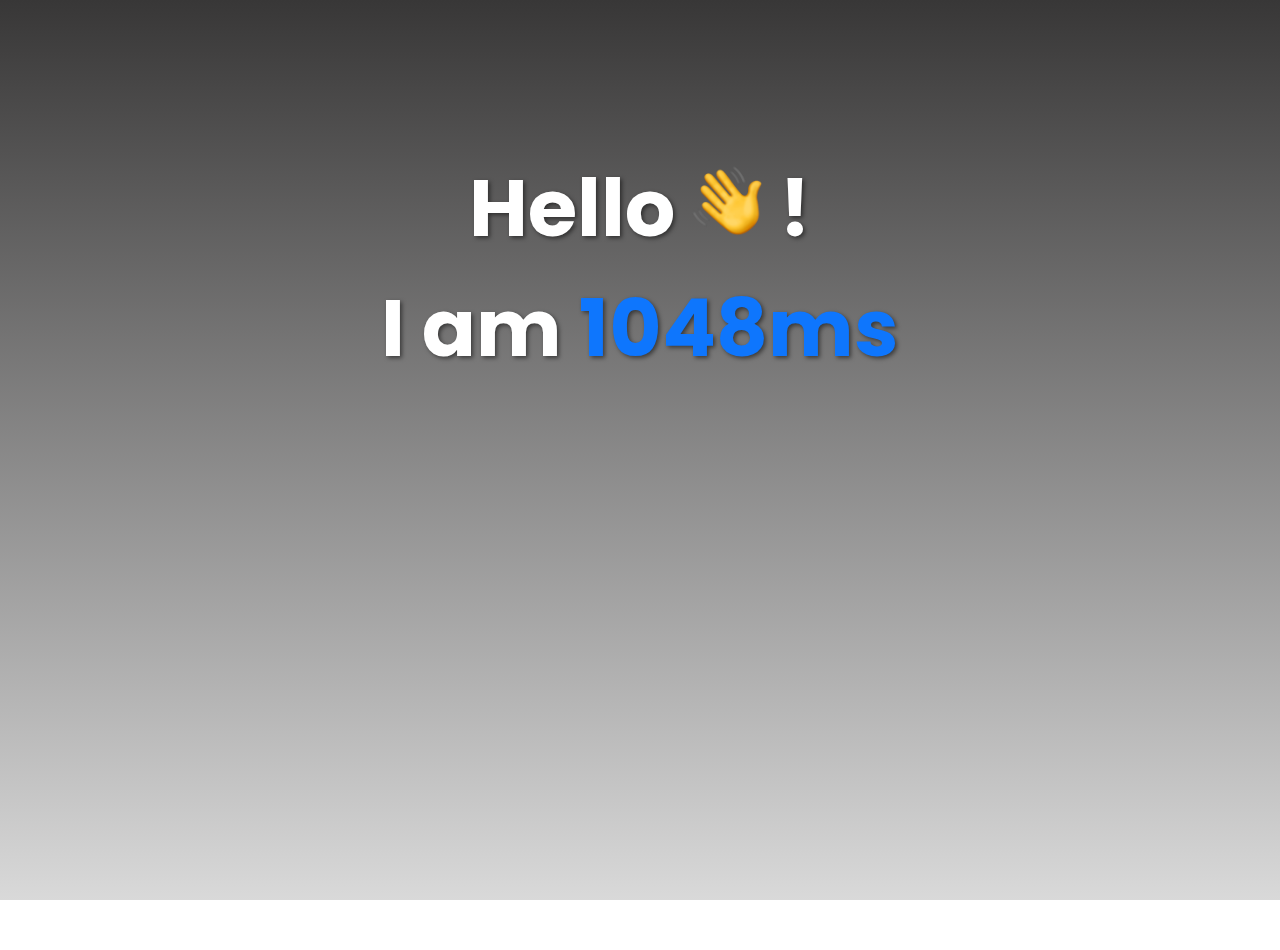
<file: index.html>
<!DOCTYPE html>
<html lang="en">
  <head>
    <meta charset="UTF-8" />
    <meta name="viewport" content="width=device-width, initial-scale=1.0" />
    <title>1048.nl</title>
    <link rel="stylesheet" href="CSS/style.css" />
    <link rel="preconnect" href="https://fonts.googleapis.com" />
    <link rel="preconnect" href="https://fonts.gstatic.com" crossorigin />
    <link href="https://fonts.googleapis.com/css2?family=Poppins:ital,wght@0,100;0,200;0,300;0,400;0,500;0,600;0,700;0,800;0,900;1,100;1,200;1,300;1,400;1,500;1,600;1,700;1,800;1,900&display=swap" rel="stylesheet"/>
    <link rel="shortcut icon" href="Images/Logo.png" type="image/x-icon">
  </head>
  <body>
    <h1>
      Hello <span class="wave"><img src="Images/wave.png" height="70px"/></span> !<br />
      I am <span style="color: #0e76fd">1048ms</span>
    </h1>
  </body>
</html>
</file>
<file: CSS/style.css>
html {
  height: 100%;
}

body {
  padding: 25px;
  /* background-color: #2e2e2e; */
  background: linear-gradient(180deg, rgba(56, 55, 55, 1) 0%, rgba(217, 217, 217, 1) 100%);
  font-size: 25px;
  height: 100%;
  margin: 0;
  background-repeat: no-repeat;
  background-attachment: fixed;
}



h1 {
  text-align: center;
  color: white;
  font-family: "Poppins";
  font-weight: bolder;
  font-size: 80px;
  text-shadow: 2px 2px 4px rgba(0, 0, 0, 0.5);
  margin-top: 10%;
}

.socials {
  text-align: center;
  margin-top: 30px;
}

.socials h2 {
  color: white;
  font-family: "Poppins", sans-serif;
  font-weight: bold;
  font-size: x-large;
  text-shadow: 2px 2px 4px rgba(0, 0, 0, 0.5);
  margin-bottom: 15px;
}

.socials a {
  margin: 0 15px;
  display: inline-block;
  transition: transform 0.3s ease, box-shadow 0.3s ease;
}

.socials a img {
  width: 50px;
  height: 50px;
  border-radius: 10px;
  box-shadow: 0px 4px 8px rgba(0, 0, 0, 0.1);
}

.socials a:hover img {
  transform: scale(1.1);
  box-shadow: 0px 6px 12px rgba(0, 0, 0, 0.2);
}

h1 .wave {
  animation-name: wave-animation;  /* Refers to the name of your @keyframes element below */
  animation-duration: 2.5s;        /* Change to speed up or slow down */
  animation-iteration-count: infinite;  /* Never stop waving :) */
  transform-origin: 70% 70%;       /* Pivot around the bottom-left palm */
  display: inline-block;
}

@keyframes wave-animation {
    0% { transform: rotate( 0.0deg) }
   10% { transform: rotate(14.0deg) }  /* The following five values can be played with to make the waving more or less extreme */
   20% { transform: rotate(-8.0deg) }
   30% { transform: rotate(14.0deg) }
   40% { transform: rotate(-4.0deg) }
   50% { transform: rotate(10.0deg) }
   60% { transform: rotate( 0.0deg) }  /* Reset for the last half to pause */
  100% { transform: rotate( 0.0deg) }
}

.scroll {
  text-align: center;
  margin-top: 35px;
}

.scroll button {
  padding: 10px;
  border: 2px solid #ccc;
  border-radius: 5px;
  font-size: 16px;
  color: #555;
  outline: none;
  margin: 5px;
  width: 100px; 
}

.form {
  color: white;
  font-family: "Poppins", sans-serif;
  font-weight: bold;
  font-size: x-large;
  text-align: center;
  margin-bottom: 15px;
  margin-top: 50px;
}

.input-style {
  padding: 10px;
  border: 2px solid #ccc;
  border-radius: 5px;
  font-size: 16px;
  color: #555;
  outline: none;
  margin: 5px;
  width: 300px; 
}

.input-style:focus {
  border-color: #007bff;
  box-shadow: 0 0 0 0.2rem rgba(0, 123, 255, 0.25);
}
</file>
